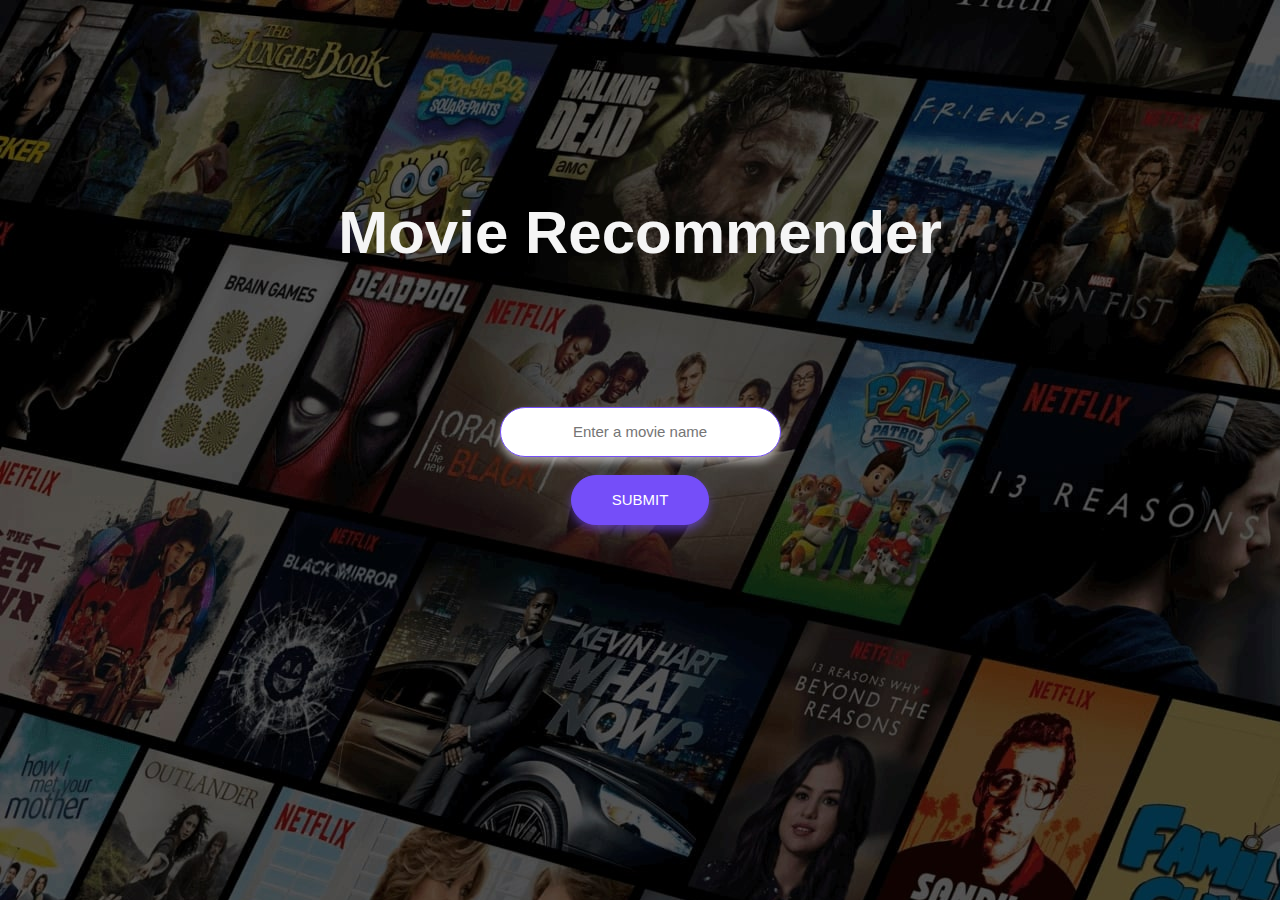
<file: templates/index.html>
<!DOCTYPE html>
<html lang="en">

<head>
    <meta charset="UTF-8">
    <meta http-equiv="X-UA-Compatible" content="IE=edge">
    <meta name="viewport" content="width=device-width, initial-scale=10.0">
    <link rel="stylesheet" type="text/css" href="/static/index_style.css" media="screen">
    <title>Movie Recommendation</title>
</head>

<body background="/static/image.jpg">
    <center>
        <h1>Movie Recommender</h1>
    </center>
    <center>
        <div class='container' id='container'>
            <form action="{{ url_for('index') }}" target="_blank" method="POST">
                <div class='form-group'>
                    <center><label for="name"></label>
                        <input type="text" id="name" name="name" placeholder="Enter a movie name">
                    </center><br>
                    <center><button class="main-btn" type="submit">Submit</button></center>
                </div>
            </form>
        </div>
    </center>
</body>

</html>
</file>
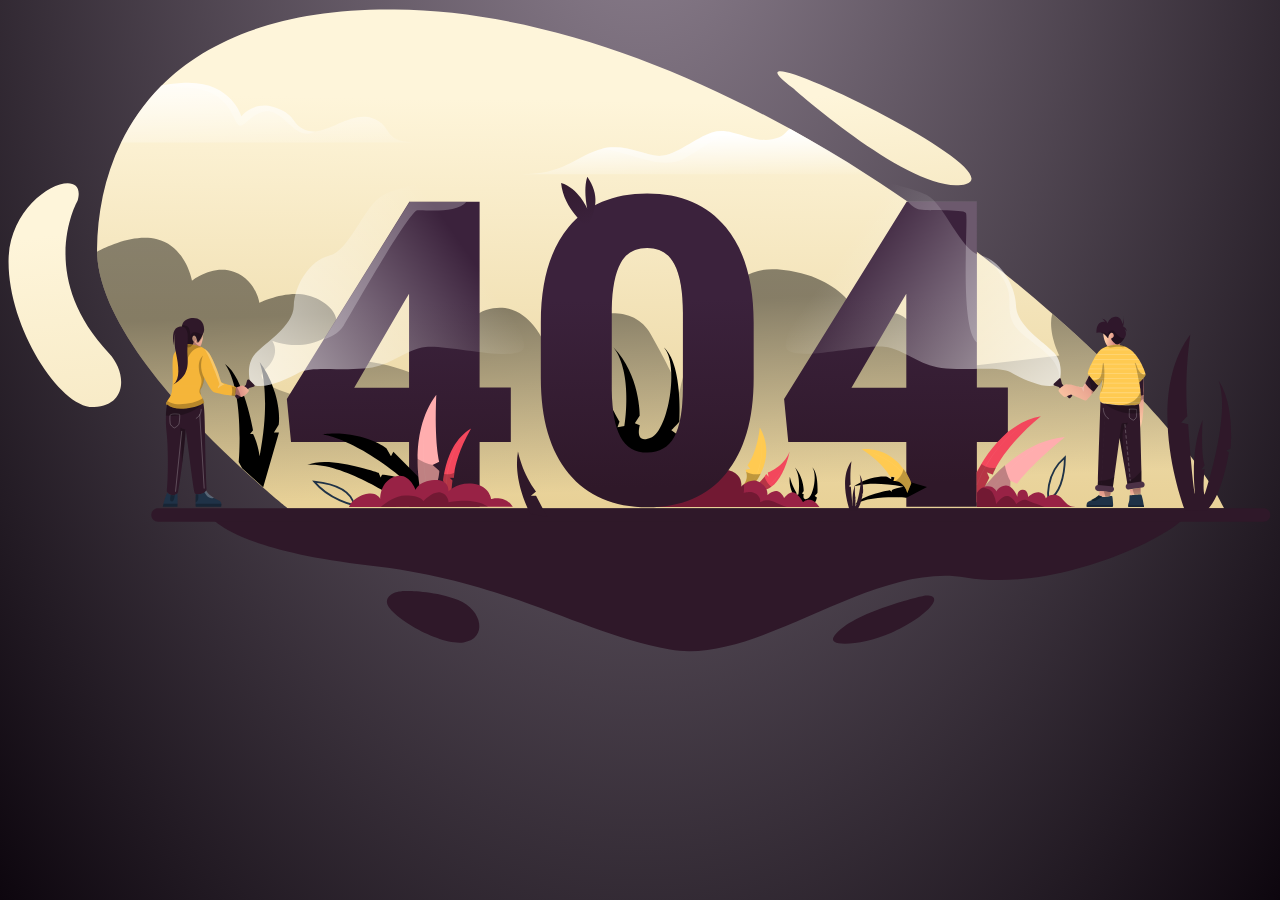
<file: templates/negative.html>
<!DOCTYPE html>
<html lang="en">

<head>
    <meta charset="UTF-8">
    <meta http-equiv="X-UA-Compatible" content="IE=edge">
    <meta name="viewport" content="width=device-width, initial-scale=1.0">
    <title>No Results Found</title>
</head>

<body>
    <link rel="stylesheet" href="/static/negative_style.css">
    <div class="container">
        <div class="row">
            <div class="col-sm-12 col-md-12 mt-5 mb-5">
                <svg width="100%" height="auto" viewBox="0 0 636 324" fill="none" xmlns="http://www.w3.org/2000/svg">
                    <g id="OBJECTS">
                        <g id="Group">
                            <path id="Vector"
                                d="M101.3 255.2C101.3 255.2 111.1 272.6 181.8 280.5C252.5 288.4 288.2 314.9 333.1 322.8C378 330.7 433.6 278.5 481.8 286.5C530 294.4 588.2 264.2 592.8 255.2H101.3Z"
                                fill="#2F1829" />
                            <path id="Vector_2"
                                d="M611.9 251.7H601.4L140.8 251.8C140.8 251.8 136.1 248.1 128.9 241.8C125.8 239.1 122.2 235.9 118.3 232.3C116.9 231 115.4 229.6 113.9 228.2C100.2 215.3 83.6 198.2 70.1 180.1C55.9 161 45.1 140.6 44.8 122.6C44.8 122.2 44.8 121.8 44.8 121.4C45 104 48.4 85.1 56.9 67.7C61.9 57.5 68.5 47.8 77.3 39C100.1 16.2 137.1 0.300011 194.5 0.800011C261.4 1.30001 330.8 26.3 393.5 60.8C406.6 68 419.4 75.7 431.9 83.6C441.1 89.5 450.1 95.5 458.8 101.6C483.1 118.6 505.6 136.4 525.5 153.8C570.6 193.1 602.3 230.4 611.9 251.7Z"
                                fill="url(#paint0_linear)" />
                            <path id="Vector_3" opacity="0.45"
                                d="M611.9 251.7H601.4L140.8 251.8C140.8 251.8 136.1 248.1 128.9 241.8C125.8 239.1 122.2 235.9 118.3 232.3C116.9 231 115.4 229.6 113.9 228.2C100.2 215.3 83.6 198.2 70.1 180.1C55.9 161 45.1 140.6 44.8 122.6C50.5 119.6 63.9 113.5 75 116.3C89.5 119.9 92.6 137.2 92.6 137.2C92.6 137.2 103 128.8 113.9 132.8C124.8 136.8 126.5 148.4 126.5 148.4C126.5 148.4 139.4 141.8 150.9 144.6C162.5 147.4 171.8 158.6 159.4 165.9C147.1 173.1 133.3 167.5 132.9 167.4C133.1 167.6 137.9 174.2 129.1 182.2C120.1 190.4 154.6 197.5 154.6 197.5C154.6 197.5 155.9 175.1 179 177.6C202.1 180.1 220.8 192.6 220.8 192.6C220.8 192.6 222 158.3 240.5 152C259 145.7 268.5 165.9 268.5 165.9C268.5 165.9 309.5 139.4 323.4 164.1C337.3 188.8 337.9 193.5 337.9 193.5C337.9 193.5 349.8 128.5 387 131.5C424.2 134.5 431.1 160.3 430.5 162.9C429.9 165.5 441.2 146.2 452.4 156.7C463.6 167.2 470.1 181.8 470.1 181.8L529 174.9C529 174.9 523 163.3 525.4 153.8C570.6 193.1 602.3 230.4 611.9 251.7Z"
                                fill="url(#paint1_linear)" />
                            <path id="Vector_4"
                                d="M431.9 83.6H257.8C279.6 83.6 283.9 75.7 296.8 71.4C297.4 71.2 298 71 298.6 70.9C310.7 67.8 320.6 74.7 328.3 74.4C336.4 74.1 345.3 65.5 354.6 62.5C357.7 61.5 361 61.8 364.3 62.6C370.8 64.1 377.6 67.4 384.5 66.1C390.5 65 391 62.5 393.4 60.8C406.6 68 419.5 75.6 431.9 83.6Z"
                                fill="url(#paint2_linear)" />
                            <path id="Vector_5"
                                d="M206.5 67.7H56.9C61.8 57.7 68.3 48.1 76.9 39.4C77 39.3 77.2 39.1 77.3 39C80.8 38.3 84.6 37.8 88.7 37.6C112.4 36.6 117.4 54.5 117.4 54.5C117.4 54.5 123.6 46.2 134.8 50.2C146 54.2 142.1 59.1 151 61.8C152.2 62.1 153.4 62.2 154.7 62.1C163.2 61.4 173.9 52.1 183.4 55.5C194.4 59.4 187.3 67.7 206.5 67.7Z"
                                fill="url(#paint3_linear)" />
                            <path id="Vector_6"
                                d="M631.8 258.5H75.5C73.6 258.5 72.1 257 72.1 255.1C72.1 253.2 73.6 251.7 75.5 251.7H631.8C633.7 251.7 635.2 253.2 635.2 255.1C635.2 257 633.7 258.5 631.8 258.5Z"
                                fill="#2F1829" />
                            <path id="Vector_7" opacity="0.25"
                                d="M364.4 62.5C354.5 65 343.3 75.8 336 77.4C326.9 79.4 316.3 74.8 306 72.2C302.9 71.4 300.5 71 298.6 70.8C310.7 67.7 320.6 74.6 328.3 74.3C336.4 74 345.3 65.4 354.6 62.4C357.8 61.4 361 61.7 364.4 62.5Z"
                                fill="white" />
                            <path id="Vector_8" opacity="0.25"
                                d="M154.7 62.1C145.8 66.8 141.6 56.2 133.9 52.7C125 48.7 118.7 61.2 116.1 59C113.5 56.9 112.3 47.6 102.2 42.8C96.5 40.1 85.4 39.5 77 39.5C77.1 39.4 77.3 39.2 77.4 39.1C80.9 38.4 84.7 37.9 88.8 37.7C112.5 36.7 117.5 54.6 117.5 54.6C117.5 54.6 123.7 46.3 134.9 50.3C146.1 54.3 142.2 59.2 151.1 61.9C152.2 62.1 153.5 62.2 154.7 62.1Z"
                                fill="white" />
                            <path id="Vector_9"
                                d="M394.9 40.3C394.9 40.3 457.4 96.1 482.1 88.5C507 80.9 351.2 7.20001 394.9 40.3Z"
                                fill="url(#paint4_linear)" />
                            <path id="Vector_10"
                                d="M35 97C35 97 13.7 134.4 50.9 173.8C59.5 182.9 60.5 199.9 43.3 200.8C26.1 201.7 -0.599994 159.8 0.300006 126.1C1.30001 92.4 40.8 77.1 35 97Z"
                                fill="url(#paint5_linear)" />
                            <path id="Vector_11"
                                d="M461 295.7C461 295.7 425 303.6 415.8 315.9C411.3 321.9 429.2 321 444.5 314.4C460.5 307.5 473.6 294.9 461 295.7Z"
                                fill="#2F1829" />
                            <path id="Vector_12"
                                d="M200.2 293.4C200.2 293.4 214.2 293.1 226.5 297.9C238.8 302.7 241.5 317.4 229.2 319.2C217 321 189.1 304.7 190.7 298.1C191.9 293.1 200.2 293.4 200.2 293.4Z"
                                fill="#2F1829" />
                        </g>
                        <path id="Vector_13"
                            d="M136.3 213.7L128.4 241.1C125.3 238.4 121.7 235.2 117.8 231.6L116.1 228.4C116.1 228.4 119.1 193.2 109.2 179.1C118.7 185.7 123.3 212.4 123.3 212.4L121.8 214.4H123.3C123.3 214.4 125.7 218.9 126.6 225.5C132.7 193.9 126.8 178.6 126.6 178.1C126.8 178.4 131.6 184.2 134.4 193.8C137.3 203.6 136.2 209.7 136.2 209.7L133.8 213.6H136.3V213.7Z"
                            fill="black" />
                        <g id="Group_2">
                            <g id="Group_3">
                                <path id="Vector_14"
                                    d="M376.1 240.6C376.1 240.6 378.7 238.3 380.6 235.8C380.9 235.4 381.3 234.9 381.5 234.5L382.7 235.9L382.3 233.7C382.3 233.7 390.4 230.9 393.3 223.1C391.5 231.6 388.1 238 384.1 240.9C382.3 242.2 380.5 242.8 378.6 242.7C372.3 242.5 376.1 240.6 376.1 240.6Z"
                                    fill="#F3475C" />
                                <g id="Group_4" opacity="0.25">
                                    <path id="Vector_15" opacity="0.25"
                                        d="M393.3 223.1C392.6 225.3 391.8 227.5 390.8 229.6C389.8 231.7 388.7 233.7 387.4 235.6C386.1 237.5 384.5 239.3 382.6 240.6C380.7 242 378.3 242.7 376 242.6C375.9 242.6 375.8 242.5 375.8 242.4C375.8 242.3 375.9 242.2 376 242.2C378.3 242.4 380.5 241.7 382.4 240.4C384.3 239.1 385.9 237.4 387.2 235.5C388.6 233.6 389.7 231.6 390.7 229.5C391.7 227.5 392.5 225.3 393.3 223.1Z"
                                        fill="white" />
                                </g>
                                <path id="Vector_16" opacity="0.25"
                                    d="M376.1 240.6C376.1 240.6 378.7 238.3 380.6 235.8C381.4 238.2 383.1 240 384.1 240.9C382.3 242.2 380.5 242.8 378.6 242.7C372.3 242.5 376.1 240.6 376.1 240.6Z"
                                    fill="black" />
                            </g>
                            <path id="Vector_17"
                                d="M313.5 225.2C313.5 225.2 294.9 207.7 297.9 184.4C299.8 195.2 307.7 208.1 307.7 208.1L306.7 211L310.2 210.3C310.2 210.3 314.6 183.7 304.7 170.8C318.1 184.6 317.9 205.1 317.9 205.1L315.4 208.9L317.9 210C317.9 210 315 220 323.7 216.1C332.4 212.3 337.9 179.2 330 170.8C339.4 178.9 337.9 206.8 337.9 207.7C337.9 208.6 333.8 212.4 333.8 212.4L336.9 214.7C336.9 214.7 335 233.6 313.5 225.2Z"
                                fill="black" />
                            <path id="Vector_18"
                                d="M398.8 250C398.8 250 392.3 243.9 393.4 235.8C394.1 239.6 396.8 244 396.8 244L396.5 245L397.7 244.8C397.7 244.8 399.2 235.5 395.8 231.1C400.4 235.9 400.4 243 400.4 243L399.5 244.3L400.4 244.7C400.4 244.7 399.4 248.2 402.4 246.8C405.4 245.5 407.3 234 404.6 231.1C407.9 233.9 407.3 243.6 407.3 243.9C407.3 244.2 405.9 245.5 405.9 245.5L407 246.3C406.9 246.4 406.3 253 398.8 250Z"
                                fill="black" />
                            <g id="Group_5">
                                <path id="Vector_19"
                                    d="M374 241.1L368.7 241.5C372.5 238.1 371.9 234.8 371.4 233.3C371.2 232.8 371 232.4 371 232.4L373.5 232L372.1 230.1C372.1 230.1 376.6 224.9 378.3 211.1C383.6 220.4 381.5 228.8 378.7 234.3C376.6 238.6 374 241.1 374 241.1Z"
                                    fill="#FFCA51" />
                                <g id="Group_6" opacity="0.25">
                                    <path id="Vector_20" opacity="0.25"
                                        d="M378.3 211.1C378.9 213.7 379.2 216.3 379.3 218.9C379.4 221.5 379.4 224.2 379 226.8C378.6 229.4 378 232 377 234.4C376 236.8 374.5 239.1 372.7 241.1C372.6 241.2 372.5 241.2 372.4 241.1C372.3 241 372.3 240.9 372.4 240.8C374.2 238.9 375.6 236.7 376.7 234.3C377.7 231.9 378.4 229.3 378.8 226.8C379.2 224.2 379.3 221.6 379.2 219C379.1 216.3 378.9 213.7 378.3 211.1Z"
                                        fill="white" />
                                </g>
                                <path id="Vector_21" opacity="0.25"
                                    d="M374 241.1L368.7 241.5C372.5 238.1 371.9 234.8 371.4 233.3C374.2 235 377 234.8 378.7 234.3C376.6 238.6 374 241.1 374 241.1Z"
                                    fill="black" />
                            </g>
                            <path id="Vector_22"
                                d="M408.3 251.1H323L336.7 240C336.7 240 354.9 230.6 362.5 232.6C370.1 234.5 368.9 240.9 368.9 240.9C368.9 240.9 369.4 240.4 370.1 239.8C371.8 238.5 375 236.7 378.2 238.6C382.8 241.4 382.1 245 382.1 245.2C382.2 245.1 385 242.4 387.3 243.2C389.6 244.1 390.5 246.6 390.5 246.6C390.5 246.6 393.5 242.5 396 244C398.5 245.5 400 248.6 400 248.6C400 248.6 404 244.6 408.3 251.1Z"
                                fill="#982245" />
                            <path id="Vector_23" opacity="0.25"
                                d="M391.9 251.1H323.1L336.8 240C336.8 240 355 230.6 362.6 232.6C370.2 234.5 369 240.9 369 240.9C369 240.9 369.5 240.4 370.2 239.8C370.4 241.2 370.4 242.6 370.2 244C370.2 244 374.1 242.5 376.6 244.6C379.1 246.7 378.4 248.6 378.4 248.6C378.4 248.6 381.8 246.6 385.7 248.6C386.8 249.3 389.3 250.2 391.9 251.1Z"
                                fill="black" />
                        </g>
                        <g id="Group_7">
                            <path id="Vector_24"
                                d="M237.3 191.1V97.5H201.8V97.8L159 166.6L140.3 196.7L142.4 218.4H201.8V251H237.3V218.4H253V191H237.3V191.1ZM201.8 191.1H174.2L199.6 147.4L201.8 143.8V191.1Z"
                                fill="url(#paint6_linear)" />

                            <path id="Vector_26"
                                d="M487.5 191.1V97.5H452V97.8L390.5 196.7L392.6 218.4H452V251H487.5V218.4H503.1V191H487.5V191.1ZM452 191.1H424.4L449.8 147.4L452 143.8V191.1V191.1Z"
                                fill="url(#paint8_linear)" />
                            <path id="Vector_27" opacity="0.25"
                                d="M230.7 97.5C225.9 103.6 209.6 101.4 206 101.8C201.8 102.2 172.9 153.1 169 159.6C166.4 163.8 161.9 165.8 159.1 166.7L201.9 97.9V97.6H230.7V97.5Z"
                                fill="white" />
                            <path id="Vector_28" opacity="0.25"
                                d="M487.5 97.5V168.3C478.4 160.7 483.4 104.9 482 103.1C480.5 101.1 461.5 102.4 458 101.3C455.7 100.6 453.8 98.6 452.8 97.4H487.5V97.5Z"
                                fill="white" />
                            <path id="Vector_29" opacity="0.25"
                                d="M329.1 232.4C300.5 233.7 303.8 192.4 303.8 192.4C304 202.9 305.4 210.6 308.1 215.6C311 220.9 315.6 223.6 321.8 223.6C327.8 223.6 332.3 221 335.2 215.8C338.1 210.6 339.6 202.5 339.6 191.5V153.5C339.6 142.5 338.2 134.2 335.3 128.8C332.4 123.3 327.8 120.6 321.6 120.6C321.6 120.6 339.3 118.4 346.6 144.7C353.8 171 357.8 231.1 329.1 232.4Z"
                                fill="black" />

                        </g>
                        <g id="zero">
                            <path id="Vector_25"
                                d="M361.2 110.3C351.9 99 338.7 93.3 321.6 93.3C304.6 93.3 291.4 98.9 282.1 110.2C272.8 121.5 268.1 137.4 268.1 158.2V186.3C268.1 206.9 272.8 222.9 282.1 234.2C291.5 245.5 304.7 251.2 321.8 251.2C338.7 251.2 351.9 245.6 361.2 234.3C370.5 223 375.2 207.1 375.2 186.3V158.3C375.2 137.6 370.5 121.6 361.2 110.3ZM303.8 151.3C304 141 305.5 133.4 308.3 128.3C311.1 123.2 315.5 120.7 321.6 120.7C327.9 120.7 332.4 123.4 335.3 128.9C338.2 134.4 339.6 142.6 339.6 153.6V191.6C339.5 202.6 338.1 210.7 335.2 215.9C332.3 221.1 327.8 223.7 321.8 223.7C315.5 223.7 311 221 308.1 215.7C305.4 210.7 303.9 202.9 303.8 192.5C303.8 191.9 303.8 191.2 303.8 190.6V151.3V151.3Z"
                                fill="url(#paint7_linear)" />
                            <path id="Vector_30"
                                d="M291.5 110.1C291.5 110.1 279.6 101.5 278.3 88.1C286.9 90.5 291.5 101 291.5 101C291.5 101 289.3 91.4 291.5 84.9C297.8 94.1 296.1 101.6 291.5 110.1Z"
                                fill="url(#paint9_linear)" />
                        </g>
                        <g id="Group_8">
                            <g id="Group_9">
                                <path id="Vector_31"
                                    d="M569.9 241.4V244.7C569.3 244.6 567.9 244.7 566.7 244.9C565.9 245 565.2 245 564.8 245.1L564.5 242.3L565.8 242.1L569.9 241.4Z"
                                    fill="url(#paint10_linear)" />
                                <g id="handboy">
                                    <path id="Vector_32"
                                        d="M529.1 188C529.1 188 529.2 188.3 528.8 188.7C528.5 189 528 189.3 527.1 189.7C521.7 191.8 510.6 186.7 504.5 183.3C498.5 179.9 481.3 182.7 469.7 181.1C458.1 179.5 453.2 173.3 442.8 170.7C432.4 168.1 393.6 179.3 391.4 170.6C389.2 161.9 432.8 77.2 436.6 83.1C440.3 89 453.2 89.4 462.3 94.1C471.4 98.8 479.1 122.1 489.2 124.4C490.6 124.7 491.9 125.2 493.2 125.9C501.2 130.2 507 140.9 507.2 149.7C507.4 159.9 521.4 168.1 526.5 173.6C531.5 179.2 529.1 188 529.1 188Z"
                                        fill="url(#paint11_linear)" />
                                    <path id="Vector_33" opacity="0.25"
                                        d="M529.1 188C529.1 188 529.2 188.3 528.8 188.7C530.6 177.5 520.3 172.2 510.8 164.4C501.1 156.3 505.2 150.2 503.2 141.9C502 137 497 130.5 493.2 126C501.2 130.3 507 141 507.2 149.8C507.4 160 521.4 168.2 526.5 173.7C531.5 179.2 529.1 188 529.1 188Z"
                                        fill="white" />
                                    <path id="Vector_34"
                                        d="M528.9 186.5L526.3 188.9C525.9 189.2 526.1 189.8 526.5 190L528.7 190.7L533.7 196.2C533.9 196.4 534.3 196.5 534.5 196.2L535.3 195.4C535.5 195.2 535.6 194.8 535.3 194.6L530.3 189.1L529.8 186.9C529.8 186.3 529.2 186.1 528.9 186.5Z"
                                        fill="#2F1829" />
                                    <path id="Vector_35"
                                        d="M548.7 190C548 190.9 547.2 192 546.3 193.1C546 193.5 545.6 193.9 545.3 194.3C543.9 196 542.7 197.4 542.3 197.5C541.3 197.7 535.7 194.5 534.9 194.5C534.1 194.5 532.2 195.9 531.7 195.7C531.2 195.6 528.5 193.1 528.6 192.4C528.7 191.8 531.1 189.6 532.3 189.3C532.6 189.2 533.4 189.3 534.3 189.5H534.4C536.7 190 540.1 191.1 540.6 190.8C540.9 190.7 541.4 189.8 542 188.7C542.2 188.3 542.4 187.9 542.6 187.5C542.9 187 543.1 186.5 543.4 186C543.6 185.5 543.8 185.1 544 184.8C544.5 185.6 545.3 186.6 546.2 187.5C547.2 188.8 548.2 189.8 548.7 190Z"
                                        fill="url(#paint12_linear)" />
                                </g>
                                <path id="Vector_36"
                                    d="M571.4 196.6C571.4 198.4 571.4 200.2 571.3 201.6C570.9 207.3 570.4 211.9 568.5 212C566.6 212.1 566.2 196.7 566.3 195.8C566.3 195.6 566.3 195.2 566.4 194.7C566.5 193 566.5 190 566.5 188.7C566.5 188.4 566.5 188.2 566.5 188.1L566.9 187.9L571.1 185.2C571.1 185.2 571.3 188.8 571.5 193C571.5 193.6 571.5 194.1 571.5 194.7C571.4 195.3 571.4 195.9 571.4 196.6Z"
                                    fill="url(#paint13_linear)" />
                                <path id="Vector_37" opacity="0.25"
                                    d="M571.4 196.6C570.4 197.4 568.8 198.5 567.2 198.6C564.6 198.7 568.4 193.2 569.3 193.1C569.6 193.1 570.4 193 571.3 193C571.3 193.6 571.3 194.1 571.3 194.7C571.4 195.3 571.4 195.9 571.4 196.6Z"
                                    fill="black" />
                                <path id="Vector_38"
                                    d="M571.4 194.7C570.3 195.1 568.9 195.3 567 194.9C566.7 194.8 566.5 194.8 566.3 194.6C564.7 193.7 565.3 191 566.4 188.6C566.5 188.3 566.7 188 566.8 187.8L571 185.1C571 185.1 571.3 189.8 571.4 194.7Z"
                                    fill="#2F1829" />
                                <path id="Vector_39"
                                    d="M562.5 164.2C562.4 164.8 562.2 165.5 561.7 166.2C561.2 167.1 560.4 168 559.7 168.6C559.1 169 558.6 169.3 558.2 169.3C556.9 169.1 555.2 166.9 555.1 166.5C555.1 166.1 556.5 165.9 556.4 164.7C556.2 163.5 555.4 163.3 554.9 163.5C554.3 163.7 553.6 165 553.6 166.2C553.2 166.1 552.5 164.7 551.1 163.8C550.7 163.6 550.3 163.4 549.8 163.3C549.2 163.2 548.5 163.2 547.7 163.5C547.3 159.1 550 157.2 552 158C552 158 551.3 156.5 550.2 156.2C552.7 156.6 553.3 158.7 553.3 158.7C553.3 158.7 554 155.8 557.1 155.4C560.2 155 560.8 159.1 560.8 159.1C560.8 159.1 561.5 157.1 561.2 155.9C561.8 157.5 561.1 160.2 561.1 160.2C561.1 160.2 562.6 160.6 563 162.6C561.7 161.6 561.7 161.7 561.7 161.7C561.7 161.7 562.6 162.3 562.5 164.2Z"
                                    fill="#2F172B" />
                                <path id="Vector_40"
                                    d="M559.7 168.5C559.5 169.2 559.2 169.8 559.1 170.1C558.8 170.7 555.6 173.4 553.3 170.3C551.4 167.7 551.1 164.7 551.1 163.8C552.5 164.6 553.2 166.1 553.6 166.2C553.6 165 554.3 163.8 554.9 163.5C555.5 163.3 556.2 163.5 556.4 164.7C556.6 165.9 555.1 166.1 555.1 166.5C555.1 166.9 556.8 169.1 558.2 169.3C558.6 169.2 559.1 169 559.7 168.5Z"
                                    fill="url(#paint14_linear)" />
                                <path id="Vector_41"
                                    d="M561.3 155.6C561.2 155.4 561.2 155.3 561.1 155.2C561.2 155.3 561.2 155.5 561.3 155.6Z"
                                    fill="#2F172B" />
                                <path id="Vector_42"
                                    d="M572.4 184.6C572.1 185.2 571.7 185.7 571.4 186.2C571.3 186.3 571.2 186.5 571.1 186.6C570.1 187.8 569.2 188.5 569.2 188.5C569.2 188.5 569.2 188.5 569.2 188.6C569.2 188.7 569.2 188.8 569.3 189C569.4 189.4 569.5 190.1 569.6 191C569.6 191.1 569.6 191.3 569.7 191.4C569.8 191.8 569.8 192.2 569.8 192.6C569.8 192.8 569.9 193.1 569.9 193.3C569.9 193.4 569.9 193.6 569.9 193.7C570 194.4 570 195 570 195.7C570 195.8 570 196 570 196.1C570 196.9 569.9 197.6 569.8 198.1C569.8 198.3 569.7 198.4 569.7 198.5C569.6 198.7 569.6 198.8 569.5 198.9C569.4 199 569.2 199.1 569 199.2C567.5 199.9 563.7 199.9 559.8 199.7C556.5 199.5 553.2 199.2 551.5 198.9C551 198.8 550.6 198.7 550.3 198.5C550.1 198.4 549.9 198.2 549.8 198.1C549.7 198 549.6 197.9 549.6 197.8C549.3 197.3 549.2 196.8 549.2 196.1C549.2 196 549.2 195.8 549.2 195.7C549.3 195.1 549.4 194.5 549.5 193.8V193.7C549.5 193.6 549.6 193.4 549.6 193.3C549.8 192.6 550 192 550.1 191.3C550.1 191.2 550.1 191.1 550.2 191V190.9C550.4 190.1 550.5 189.4 550.5 188.9C550.5 188.7 550.5 188.6 550.6 188.5C550.7 187.2 550.6 186.8 550.6 186.8C550.6 186.8 550.3 187.6 549.8 188.5C549.7 188.6 549.6 188.8 549.6 188.9C549.3 189.4 548.9 189.9 548.7 189.9C548.7 189.9 548.6 189.9 548.5 189.9C548.2 189.8 547.8 189.4 547.3 188.9C547.2 188.8 547 188.6 546.9 188.5C546.6 188.2 546.3 187.9 546 187.5C545.7 187.2 545.4 186.8 545.1 186.5C545 186.4 544.9 186.2 544.8 186.1C544.4 185.6 544.1 185.2 543.8 184.8C543.6 184.5 543.5 184.3 543.4 184.1C543.3 184 543.3 183.9 543.3 183.8V183.7C543.4 183.4 543.6 182.6 543.9 181.7C544 181.6 544 181.4 544.1 181.3C544.3 180.7 544.6 180 545 179.3C545.1 179.2 545.1 179 545.2 178.9C545.5 178.3 545.9 177.6 546.2 176.9C546.3 176.8 546.4 176.6 546.4 176.5C546.8 175.8 547.2 175.1 547.6 174.5C547.7 174.4 547.8 174.2 547.9 174.1C548.5 173.3 549 172.6 549.6 172.1C549.8 171.9 549.9 171.8 550.1 171.7C550.2 171.6 550.3 171.6 550.4 171.5C551.2 171 552 170.6 552.8 170.3C555.5 169.3 557.8 169.4 557.8 169.4C559.1 169.4 560.4 169.7 561.7 170.2C562.6 170.6 563.5 171.1 564.4 171.7C564.6 171.8 564.8 172 565 172.1C565.7 172.7 566.4 173.3 567 174.1C567.1 174.2 567.2 174.4 567.4 174.5C567.9 175.1 568.4 175.8 568.8 176.5C568.9 176.6 569 176.8 569.1 176.9C569.5 177.5 569.8 178.2 570.2 178.9C570.3 179 570.3 179.2 570.4 179.3C570.7 179.9 571 180.6 571.3 181.3C571.4 181.4 571.4 181.6 571.5 181.7C571.7 182.3 572 183 572.2 183.7C572.2 183.8 572.3 184 572.3 184.1C572.4 184.3 572.4 184.5 572.4 184.6Z"
                                    fill="#FFCA51" />
                                <g id="Group_10">
                                    <path id="Vector_43" opacity="0.25"
                                        d="M565.2 172.2H549.9C550.1 172 550.2 171.9 550.4 171.8H564.6C564.8 171.9 565 172 565.2 172.2Z"
                                        fill="white" />
                                    <path id="Vector_44" opacity="0.25"
                                        d="M567.6 174.6H548C548.1 174.5 548.2 174.3 548.3 174.2H567.3C567.3 174.3 567.4 174.4 567.6 174.6Z"
                                        fill="white" />
                                    <path id="Vector_45" opacity="0.25"
                                        d="M569.2 177H546.4C546.5 176.9 546.6 176.7 546.6 176.6H569C569.1 176.7 569.1 176.8 569.2 177Z"
                                        fill="white" />
                                    <path id="Vector_46" opacity="0.25"
                                        d="M570.5 179.4H545.2C545.3 179.3 545.3 179.1 545.4 179H570.3C570.4 179.1 570.4 179.2 570.5 179.4Z"
                                        fill="white" />
                                    <path id="Vector_47" opacity="0.25"
                                        d="M571.5 181.8H544.2C544.3 181.7 544.3 181.5 544.4 181.4H571.4C571.4 181.5 571.5 181.7 571.5 181.8Z"
                                        fill="white" />
                                    <path id="Vector_48" opacity="0.25"
                                        d="M572.3 184.2H543.6C543.5 184.1 543.5 184 543.5 183.9V183.8H572.2C572.2 183.9 572.3 184 572.3 184.2Z"
                                        fill="white" />
                                    <path id="Vector_49" opacity="0.25"
                                        d="M571.4 186.2C571.3 186.3 571.2 186.5 571.1 186.6H545.4C545.3 186.5 545.2 186.3 545.1 186.2H571.4Z"
                                        fill="white" />
                                    <path id="Vector_50" opacity="0.25"
                                        d="M547.1 188.6H550C549.9 188.7 549.8 188.9 549.8 189H547.5C547.4 188.9 547.3 188.7 547.1 188.6Z"
                                        fill="white" />
                                    <path id="Vector_51" opacity="0.25"
                                        d="M569.3 189H550.7C550.7 188.8 550.7 188.7 550.8 188.6H569.3C569.3 188.7 569.3 188.8 569.3 189Z"
                                        fill="white" />
                                    <path id="Vector_52" opacity="0.25"
                                        d="M569.7 191.4H550.3C550.3 191.3 550.3 191.2 550.4 191.1V191H569.7C569.7 191.1 569.7 191.3 569.7 191.4Z"
                                        fill="white" />
                                    <path id="Vector_53" opacity="0.25"
                                        d="M570 193.8H549.7C549.7 193.7 549.8 193.5 549.8 193.4H570C569.9 193.6 570 193.7 570 193.8Z"
                                        fill="white" />
                                    <path id="Vector_54" opacity="0.25"
                                        d="M570.1 195.8C570.1 195.9 570.1 196.1 570.1 196.2H549.3C549.3 196.1 549.3 195.9 549.3 195.8H570.1Z"
                                        fill="white" />
                                    <path id="Vector_55" opacity="0.25"
                                        d="M569.9 198.2C569.9 198.4 569.8 198.5 569.8 198.6H550.5C550.3 198.5 550.1 198.3 550 198.2H569.9Z"
                                        fill="white" />
                                </g>
                                <path id="Vector_56"
                                    d="M570.3 238.7C569.4 239.3 563.3 239.9 563.3 239.9L563.1 238.8L562 232.1L559.3 216.4L556.6 236.1L555.8 241.9C555.8 241.9 548.3 242.3 548.3 240.5C548.3 240.3 548.3 239.5 548.4 238.2C548.6 230.2 549.5 203.9 549.7 198C550 198.6 550.7 199 551.7 199.1C551.8 199.1 551.9 199.1 552 199.1C555.8 199.7 566.5 200.6 569.1 199.4C569.2 200.4 569.3 201.9 569.4 203.8C569.8 211.4 570.1 225.2 570.3 232.9C570.3 236.4 570.3 238.7 570.3 238.7Z"
                                    fill="#2F1829" />
                                <path id="Vector_57" opacity="0.25"
                                    d="M562 232.1L559.3 216.4C559.3 216.4 560 210.1 560.3 209.3C560.6 208.6 562.5 209.1 563.3 208.6C563.7 209.6 561 211 560.8 214.3C560.7 216.6 561.5 226.7 562 232.1Z"
                                    fill="black" />
                                <path id="Vector_58" opacity="0.25" d="M551.1 201.4C551.1 201.4 550.9 205 553.8 206.7"
                                    stroke="white" stroke-width="0.4635" stroke-miterlimit="10" stroke-linecap="round"
                                    stroke-linejoin="round" />
                                <g id="Group_11" opacity="0.25">
                                    <g id="Group_12" opacity="0.25">
                                        <path id="Vector_59" opacity="0.25" d="M551.8 206.2L551.7 206.9" stroke="white"
                                            stroke-width="0.4635" stroke-linecap="round" stroke-linejoin="round" />
                                        <path id="Vector_60" opacity="0.25" d="M551.7 208.2L550.3 238" stroke="white"
                                            stroke-width="0.4635" stroke-linecap="round" stroke-linejoin="round"
                                            stroke-dasharray="1.39 1.39" />
                                        <path id="Vector_61" opacity="0.25" d="M550.2 238.7V239.4" stroke="white"
                                            stroke-width="0.4635" stroke-linecap="round" stroke-linejoin="round" />
                                    </g>
                                </g>
                                <path id="Vector_62" opacity="0.25" d="M562 209.6L564.7 237.9" stroke="white"
                                    stroke-width="0.4635" stroke-miterlimit="10" stroke-linecap="round"
                                    stroke-linejoin="round" stroke-dasharray="1.39 1.39" />
                                <path id="Vector_63" opacity="0.25"
                                    d="M564.3 201.9C564.3 201.9 564 205.4 564.3 206C564.6 206.7 565.9 207.2 566.2 207.4C566.5 207.5 567.7 206.4 567.8 205.7C567.9 205 567.9 202 567.9 202C567.9 202 565.7 201.6 564.3 201.9Z"
                                    stroke="white" stroke-width="0.4635" stroke-miterlimit="10" stroke-linecap="round"
                                    stroke-linejoin="round" />
                                <path id="Vector_64" opacity="0.25"
                                    d="M570.3 238.7C569.4 239.3 563.3 239.9 563.3 239.9L563.1 238.8C564.9 237.8 568.4 235.6 570.2 232.9C570.3 236.4 570.3 238.7 570.3 238.7Z"
                                    fill="black" />
                                <path id="Vector_65"
                                    d="M570.7 241.3L569.9 241.4L564.5 242.2L564.1 242.3C563.3 242.4 562.6 241.9 562.4 241.1V241C562.3 240.2 562.8 239.5 563.6 239.3L570.2 238.3C571 238.2 571.7 238.7 571.9 239.5V239.6C572 240.4 571.5 241.2 570.7 241.3Z"
                                    fill="#4C3146" />
                                <path id="Vector_66" opacity="0.25"
                                    d="M556.7 236L555.9 241.8C555.9 241.8 548.4 242.2 548.4 240.4C548.4 240.2 548.4 239.4 548.5 238.1C550.2 238 554.3 237.5 556.7 236Z"
                                    fill="black" />
                                <path id="Vector_67"
                                    d="M556.5 242.2V242.3C556.4 243.1 555.7 243.7 554.9 243.6L549.2 243.1L548.3 243C547.5 242.9 546.9 242.2 547 241.4V241.3C547.1 240.5 547.8 239.9 548.6 240L555.2 240.6C556 240.7 556.6 241.4 556.5 242.2Z"
                                    fill="#4C3146" />
                                <path id="Vector_68" opacity="0.25"
                                    d="M569.4 203.8C560.2 205 554 200.8 551.9 199.1C555.7 199.7 566.4 200.6 569 199.4C569.2 200.4 569.3 201.9 569.4 203.8Z"
                                    fill="black" />
                                <path id="Vector_69" opacity="0.25"
                                    d="M550.4 191.1C551.1 187.8 550.8 186.9 550.8 186.9C550.8 186.9 549.6 189.9 548.9 190C548.6 190 547.4 188.9 546.2 187.6C547.2 187.3 548.7 186.8 549.5 185.9C550.7 184.5 550.6 178.5 551.1 178.5C551.6 178.5 552.7 189.6 549.6 193.9C549.9 193 550.2 192 550.4 191.1Z"
                                    fill="black" />
                                <path id="Vector_70" opacity="0.25"
                                    d="M572.4 184.6C571 187.2 569.2 188.5 569.2 188.5C569.2 188.5 567.6 179.9 567.1 179.1C566.7 178.4 567.3 177.8 568.2 180.7C568.9 183 570.7 184.7 572.3 184.3C572.4 184.3 572.4 184.4 572.4 184.6Z"
                                    fill="black" />
                                <path id="Vector_71" opacity="0.25"
                                    d="M569.5 199.1C569.4 199.2 569.2 199.3 569 199.4C567.5 200.1 563.7 200.1 559.8 199.9C562.4 199.6 568.7 198.2 569.8 192.7C570.1 195.2 570.3 198.2 569.5 199.1Z"
                                    fill="black" />
                                <path id="Vector_72" opacity="0.25"
                                    d="M562 170.2C561.7 170.6 561.1 170.8 560.1 170.6C558.2 170.2 555.7 171 554.5 170.8C553.8 170.7 553.4 170.5 553.1 170.3C555.8 169.3 558.1 169.4 558.1 169.4C559.4 169.4 560.7 169.7 562 170.2Z"
                                    fill="black" />
                                <path id="Vector_73"
                                    d="M548.7 190C548 190.9 547.2 192 546.3 193.1C544.4 192 542.9 190 542 188.8C542.8 187.4 543.6 185.7 544 184.9C544.5 185.7 545.3 186.7 546.2 187.6C547.2 188.8 548.2 189.8 548.7 190Z"
                                    fill="#2F1829" />
                                <path id="Vector_74" opacity="0.25"
                                    d="M548.7 190C548 190.9 547.2 192 546.3 193.1C546 193.5 545.6 193.9 545.3 194.3C545.4 190.8 544.2 187.7 543.5 186.1C543.7 185.6 543.9 185.2 544.1 184.9C544.6 185.7 545.4 186.7 546.3 187.6C547.2 188.8 548.2 189.8 548.7 190Z"
                                    fill="black" />
                                <path id="Vector_75" opacity="0.25"
                                    d="M542.7 187.6C542.7 188.6 541.7 190.1 541.5 190.5C541.2 191 541.4 193.3 541.1 193C540.8 192.7 540.7 191.6 540.3 191.2C539.9 190.9 535.3 189.7 534.5 189.5C536.8 190 540.2 191.1 540.7 190.8C541 190.7 541.5 189.8 542.1 188.7C542.3 188.5 542.5 188.1 542.7 187.6Z"
                                    fill="white" />
                                <path id="Vector_76" opacity="0.25"
                                    d="M561.7 166.2C561.2 167.1 560.4 168 559.7 168.6C559.1 169 558.6 169.3 558.2 169.3C556.9 169.1 555.2 166.9 555.1 166.5C555.1 166.1 556.5 165.9 556.4 164.7C556.2 163.5 555.4 163.3 554.9 163.5C554.3 163.7 553.6 165 553.6 166.2C553.2 166.1 552.5 164.7 551.1 163.8C550.7 163.6 550.3 163.4 549.8 163.3C550.5 163.2 551.4 163.2 551.9 163.4C553.1 163.9 553.2 164.4 553.2 164.4C553.2 164.4 553.4 162.6 555.4 162.2C557.1 161.9 558.4 166.5 561.7 166.2Z"
                                    fill="black" />
                                <path id="Vector_77"
                                    d="M555.9 251.1H542.8C542.8 251.1 542.7 250.7 542.7 250.2C542.7 249.5 542.9 248.6 544 248.2C544.4 248 544.8 247.9 545.2 247.7C546.8 246.9 548.6 245.9 548.9 245.3C548.9 245.3 549 245.3 549.2 245.4C549.5 245.5 550.1 245.8 550.8 246C551.1 246.1 551.4 246.1 551.7 246.1C552.4 246.1 553.9 245.7 554.8 245.6C555.2 245.5 555.5 245.5 555.6 245.7C555.8 246 556 248.7 556.1 250.2C555.8 250.7 555.9 251.1 555.9 251.1Z"
                                    fill="#1F3247" />
                                <path id="Vector_78"
                                    d="M554.9 243.6C554.8 244.2 554.7 244.9 554.5 245.5C553.8 245.6 552.9 245.8 552.2 245.9C551.9 245.9 551.7 246 551.5 246C550.7 246 549.6 245.5 549.1 245.3C549.1 244.6 549.2 243.7 549.2 243L551.5 243.2L554.9 243.6Z"
                                    fill="url(#paint15_linear)" />
                                <path id="Vector_79"
                                    d="M571.6 251.1H563.7C563.7 251.1 563.6 250.7 563.6 250.2C563.6 249.8 563.7 249.4 563.9 248.9C564.5 247.6 564.2 245.6 564.4 245.2C564.4 245.2 564.5 245.2 564.8 245.2C565.9 245.1 569 244.8 569.9 244.8C570 244.8 570 244.8 570.1 244.8C570.6 245 571.2 248.4 571.5 250.2C571.6 250.6 571.6 250.9 571.6 251.1Z"
                                    fill="#1F3247" />
                                <path id="Vector_80" opacity="0.25"
                                    d="M555.8 250.1C555.8 250.7 555.9 251 555.9 251H542.8C542.8 251 542.7 250.6 542.7 250.1H555.8Z"
                                    fill="black" />
                                <path id="Vector_81" opacity="0.25"
                                    d="M571.6 251.1H563.7C563.7 251.1 563.6 250.7 563.6 250.2H571.5C571.6 250.6 571.6 250.9 571.6 251.1Z"
                                    fill="black" />
                                <path id="Vector_82"
                                    d="M550.6 245.9C549.4 246.7 547.1 248.1 546.3 248.1C545.7 248.1 545.3 247.8 545 247.6C546.6 246.8 548.4 245.8 548.7 245.2C548.7 245.2 548.8 245.2 549 245.3C549.4 245.5 550 245.7 550.6 245.9Z"
                                    fill="#122230" />
                                <path id="Vector_83" opacity="0.25"
                                    d="M554.9 243.6C554.8 244.2 554.7 244.9 554.5 245.5C553.8 245.6 552.9 245.8 552.2 245.9L551.4 243.2L554.9 243.6Z"
                                    fill="black" />
                                <path id="Vector_84" opacity="0.25"
                                    d="M569.9 241.4V244.7C569.3 244.6 567.9 244.7 566.7 244.9L565.8 242.1L569.9 241.4Z"
                                    fill="black" />
                            </g>
                        </g>
                        <g id="Group_13">
                            <g id="Group_14">
                                <path id="Vector_85"
                                    d="M98.3 163.3C98.3 163.3 98.2 164.3 98.1 165.5C97.9 167.1 97.5 169.2 96.8 170.2C96.8 170.2 96.8 170.3 96.7 170.3C95.6 171.7 93.6 171.4 92.6 169.6C93.2 168.8 93.5 167.9 93.1 167.5C92.3 166.7 92.5 164.4 93.7 164.7C94.9 165 95.1 168.2 95.5 168.1C95.8 168.2 97.6 165.3 98.3 163.3Z"
                                    fill="url(#paint16_linear)" />
                                <path id="Vector_86"
                                    d="M98.7 161.9C98.7 162.2 98.6 162.7 98.4 163.3C98.3 163.6 98.1 164 98 164.3C97.2 166.1 95.9 168.1 95.6 168.2C95.2 168.3 95 165 93.8 164.8C92.6 164.5 92.4 166.8 93.2 167.6C93.6 168 93.3 168.9 92.7 169.7C92 170.5 91 171.1 89.9 170.4C87.9 169.2 87.5 161.4 87.5 160.8C87.5 160.8 87.5 160.3 87.6 159.6C87.8 158.6 88.5 157.4 90.2 156.6C93.2 155.3 98.7 155.6 98.7 161.9Z"
                                    fill="#2F1829" />
                                <path id="Vector_87"
                                    d="M114.4 194.3C114.4 194.4 114.4 194.5 114.3 194.5C114.2 194.9 114.1 195.1 114 195.1C113.9 195.1 113.3 195.1 112.4 195C111.2 194.8 109.4 194.6 107.8 194.3C105.8 193.9 104 193.5 103.4 193.2C102.9 192.9 102.1 191.9 101.3 190.7C101.1 190.4 100.9 190.1 100.7 189.7C99.7 188.1 98.9 186.5 98.7 186.1C98.7 186 98.6 186 98.6 186C98.6 186 98.6 186 98.6 186.1C98.6 186.5 98.4 188.1 97.9 189.7C97.8 190 97.7 190.4 97.5 190.7C97.4 191 97.2 191.3 97 191.5C96.5 192.3 96.6 193.3 96.9 194.3C96.9 194.4 97 194.5 97 194.7C97.1 194.9 97.2 195.1 97.3 195.3C97.5 195.7 97.6 196 97.8 196.3C98.3 197.3 98.7 198.2 98.6 198.7C98.6 198.8 98.5 198.8 98.4 198.9C98.3 199 98.3 199 98.2 199.1C97.9 199.3 97.3 199.6 96.6 199.9C92.7 201.5 83.9 203.4 80.1 199.9C80 199.8 80 199.8 79.9 199.7C79.7 199.4 79.6 199.2 79.6 198.9C79.6 198.5 79.8 198.2 80.1 197.7C80.5 197 81.2 196.3 81.7 195.2C81.9 194.9 82 194.6 82.1 194.2C82.3 193.7 82.5 193.1 82.5 192.4C82.6 191.8 82.6 191.1 82.7 190.5C82.7 190.2 82.8 189.8 82.8 189.5C82.9 188.2 82.9 187 82.9 185.9C82.9 185.6 82.9 185.2 82.9 184.9C82.9 183.6 82.8 182.4 82.8 181.3C82.8 181 82.8 180.6 82.8 180.3C82.8 179 82.8 177.8 82.9 176.7C82.9 176.4 83 176 83 175.7C83.3 174.2 83.9 173 85 172.1L85.1 172C85.5 171.7 85.9 171.4 86.2 171.1C86.6 170.8 87 170.6 87.3 170.3C89.7 168.9 90.9 169.1 90.9 169.1C90.9 169.1 91.6 169.1 92.7 169.3C93.8 169.5 95.1 169.8 96.5 170.3C96.7 170.4 96.8 170.4 97 170.5C97.4 170.7 97.7 170.8 98.1 171C98.3 171.1 98.6 171.3 98.8 171.4C99.1 171.6 99.4 171.8 99.6 172C100.3 172.5 100.8 173.1 101.3 173.8C101.6 174.3 102 175 102.3 175.6C102.5 175.9 102.6 176.2 102.8 176.6C103.3 177.8 103.9 179 104.4 180.2C104.5 180.5 104.7 180.9 104.8 181.2C105.3 182.5 105.8 183.8 106.1 184.8C106.2 185.1 106.3 185.5 106.4 185.8C106.8 186.9 107 187.6 107.1 187.9C107.2 188.3 108.1 188.7 109.2 189.1C109.6 189.2 109.9 189.3 110.3 189.4C111.1 189.6 111.8 189.8 112.5 190C113 190.1 113.5 190.3 113.9 190.4C114.3 190.5 114.5 190.6 114.6 190.7C114.6 190.7 114.6 190.8 114.7 190.9C114.7 191.8 114.6 193.3 114.4 194.3Z"
                                    fill="#F5B539" />
                                <g id="Group_15" opacity="0.25">
                                    <g id="Group_16" opacity="0.25">
                                        <path id="Vector_88" opacity="0.25"
                                            d="M98.1 171.4C98.4 171.6 98.7 171.7 99 171.9H85.7C85.9 171.7 86.2 171.5 86.4 171.4H98.1ZM98.1 171.2H86.2C85.8 171.5 85.5 171.7 85.1 172.1L85 172.2H99.7C99.2 171.8 98.7 171.5 98.1 171.2Z"
                                            fill="white" />
                                    </g>
                                    <g id="Group_17" opacity="0.25">
                                        <path id="Vector_89" opacity="0.25"
                                            d="M102.1 176.1C102.2 176.3 102.3 176.4 102.4 176.6H83.1C83.1 176.4 83.2 176.2 83.2 176.1H102.1ZM102.3 175.8H83C82.9 176.1 82.9 176.4 82.9 176.8H102.8C102.6 176.5 102.4 176.1 102.3 175.8Z"
                                            fill="white" />
                                    </g>
                                    <g id="Group_18" opacity="0.25">
                                        <path id="Vector_90" opacity="0.25"
                                            d="M104.2 180.7C104.3 180.9 104.3 181 104.4 181.2H83.1C83.1 181 83.1 180.9 83.1 180.7H104.2ZM104.3 180.5H82.8C82.8 180.8 82.8 181.1 82.8 181.5H104.7C104.6 181.1 104.4 180.8 104.3 180.5Z"
                                            fill="white" />
                                    </g>
                                    <g id="Group_19" opacity="0.25">
                                        <path id="Vector_91" opacity="0.25"
                                            d="M105.9 185.3L106 185.7L106.1 185.9H83.3C83.3 185.7 83.3 185.6 83.3 185.4H105.9V185.3ZM106 185.1H83C83 185.4 83 185.7 83 186.1H106.4C106.3 185.8 106.1 185.4 106 185.1Z"
                                            fill="white" />
                                    </g>
                                    <g id="Group_20" opacity="0.25">
                                        <path id="Vector_92" opacity="0.25"
                                            d="M97.6 189.9C97.5 190.1 97.5 190.3 97.4 190.4H83.1C83.1 190.2 83.1 190.1 83.1 189.9H97.6ZM97.9 189.7H82.9C82.9 190 82.9 190.3 82.8 190.7H97.5C97.7 190.4 97.8 190 97.9 189.7Z"
                                            fill="white" />
                                    </g>
                                    <g id="Group_21" opacity="0.25">
                                        <path id="Vector_93" opacity="0.25"
                                            d="M110.2 189.9C110.8 190.1 111.4 190.2 111.9 190.4L112.1 190.5H101.5C101.4 190.3 101.3 190.2 101.2 190H110.2V189.9ZM110.2 189.7H100.7C100.9 190 101.1 190.4 101.3 190.7H113.7C113.3 190.6 112.9 190.4 112.3 190.3C111.8 190.1 111 189.9 110.2 189.7Z"
                                            fill="white" />
                                    </g>
                                    <g id="Group_22" opacity="0.25">
                                        <path id="Vector_94" opacity="0.25"
                                            d="M96.9 194.6C96.9 194.6 96.9 194.7 97 194.7V194.8C97 194.9 97.1 195 97.1 195.1H82.2C82.3 194.9 82.4 194.8 82.4 194.6H96.9V194.6ZM97 194.3H82.2C82.1 194.7 81.9 195 81.8 195.3H97.4C97.3 195.1 97.2 194.9 97.1 194.7C97.1 194.6 97.1 194.5 97 194.3Z"
                                            fill="white" />
                                    </g>
                                    <g id="Group_23" opacity="0.25">
                                        <path id="Vector_95" opacity="0.25"
                                            d="M114.1 194.6C114 194.9 113.9 195 113.9 195C113.9 195 113.9 195 113.8 195C113.6 195 113.1 195 112.4 194.9C111.8 194.8 111.2 194.7 110.5 194.6H114.1V194.6ZM114.4 194.3H107.8C109.4 194.6 111.2 194.9 112.4 195C113.1 195.1 113.6 195.1 113.8 195.1C113.9 195.1 113.9 195.1 114 195.1C114.1 195.1 114.2 194.8 114.3 194.5C114.4 194.5 114.4 194.4 114.4 194.3Z"
                                            fill="white" />
                                    </g>
                                    <g id="Group_24" opacity="0.25">
                                        <path id="Vector_96" opacity="0.25"
                                            d="M97.8 199.2C97.5 199.4 97.1 199.5 96.7 199.7H80.4L80.3 199.6L80.1 199.8L80.2 199.6C80.1 199.5 80 199.4 80 199.2H97.8ZM98.5 199H79.7C79.7 199.3 79.8 199.5 80 199.8C80.1 199.9 80.1 199.9 80.2 200H96.7C97.4 199.7 97.9 199.4 98.3 199.2C98.4 199.1 98.4 199 98.5 199Z"
                                            fill="white" />
                                    </g>
                                </g>
                                <path id="Vector_97"
                                    d="M99.9 242.3C99.8 242.5 99.8 242.7 99.7 242.8C98.6 244.7 95.6 244.9 94.5 244.5C94.4 244.5 94.2 244.4 94.2 244.3C93.5 243.7 93 238.9 89.4 211.7C89.4 211.8 89.4 211.8 89.4 211.9C89.3 215.8 88.5 222.6 87.7 228.9C86.8 235.9 85.8 242.2 85.6 243.2C85.6 243.5 85.4 243.8 85.2 244.1C84.2 245.2 81.7 245.5 80.2 243.7C80.1 243.6 80 243.4 79.9 243.2C80.5 238.2 80.8 222.8 79.8 213.6C79.4 210.2 79.4 207.2 79.5 204.8C79.6 202.3 79.9 200.5 80.1 199.5C83.9 203.3 93.1 201.3 97 199.6C97.6 199.3 98 199.1 98.3 198.9C99.3 203.5 98.9 216.4 99.9 242.3Z"
                                    fill="#2F1829" />
                                <path id="Vector_98" opacity="0.25"
                                    d="M97.1 170.7C90.7 170.9 88.9 180.8 88.9 180.8L87.4 170.4C89.8 169 91 169.2 91 169.2C91 169.2 94.1 169.4 97.1 170.7Z"
                                    fill="black" />
                                <path id="Vector_99"
                                    d="M107.2 251C107.2 251 96.3 251 94.5 251C94.4 250.6 94.4 250.1 94.4 249.5C94.4 249.3 94.4 249.1 94.4 248.8C94.4 247.3 94.4 245.5 94.5 244.6C94.8 244.7 95.2 244.8 95.7 244.7C96.7 244.7 97.9 244.4 98.8 243.8C99.1 243.6 99.4 243.2 99.6 242.9C100.4 244.6 102 245.7 103.5 246.5C104.8 247.2 106.1 247.7 106.6 248.1C107.1 248.5 107.3 249 107.3 249.5C107.5 250.2 107.2 251 107.2 251Z"
                                    fill="#1F3247" />
                                <path id="Vector_100"
                                    d="M85.3 249.5C85.3 250.5 85.2 251 85.2 251H77.9C78 250.5 78.1 250 78.2 249.5C78.8 247 79.7 244.8 80.1 243.9C80.6 244.5 81.2 244.8 81.8 245C82.5 245.2 83.2 245.2 83.9 245C84.4 244.8 84.9 244.6 85.2 244.2C85.4 246.3 85.3 248.2 85.3 249.5Z"
                                    fill="#1F3247" />
                                <path id="Vector_101" opacity="0.25"
                                    d="M98.7 198.7C98.7 198.8 98.5 199 98.3 199.1C96 200.7 84.4 204.1 80.1 199.7C79.5 199.1 79.8 198.5 80.3 197.8C80.9 198.3 82 198.8 84 199.2C87.9 199.8 94.7 198.8 98 196.4C98.4 197.4 98.8 198.2 98.7 198.7Z"
                                    fill="black" />
                                <g id="girllight">
                                    <path id="Vector_102"
                                        d="M121.8 188C121.8 188 119.4 179.3 124.5 173.8C129.6 168.3 143.5 160.1 143.8 149.9C144.1 139.7 151.7 126.9 161.8 124.5C171.9 122.2 179.6 98.8 188.7 94.2C197.8 89.5 210.7 89.1 214.4 83.2C218.1 77.3 261.7 162 259.6 170.7C257.4 179.4 218.6 168.2 208.2 170.8C197.8 173.4 192.9 179.6 181.3 181.2C169.7 182.8 152.5 180 146.5 183.4C140.5 186.8 129.4 191.8 123.9 189.8C121.6 188.8 121.8 188 121.8 188Z"
                                        fill="url(#paint17_linear)" />
                                    <path id="Vector_103"
                                        d="M123.9 189.6L121.4 187.1C121 186.7 120.4 186.9 120.3 187.4L119.7 189.6L114.4 194.9C114.2 195.1 114.2 195.5 114.4 195.7L115.2 196.5C115.4 196.7 115.8 196.7 116 196.5L121.3 191.2L123.5 190.6C124.1 190.6 124.3 190 123.9 189.6Z"
                                        fill="#2F1829" />
                                    <path id="Vector_104"
                                        d="M121.2 192.6C121.1 193.4 118.2 195.9 117.3 195.7C117.2 195.7 117 195.6 116.9 195.5C116.3 195.2 115.6 194.6 114.4 194.5C114.6 193.5 114.7 191.7 114.6 191.1C114.8 191 115 190.9 115.2 190.8C116.2 190.4 117.5 189.8 118 189.9C118.9 190.2 121.4 191.8 121.2 192.6Z"
                                        fill="url(#paint18_linear)" />
                                    <path id="Vector_105" opacity="0.25"
                                        d="M114.4 194.6C114.3 195 114.2 195.2 114.1 195.2C114 195.2 113.4 195.2 112.5 195.1C113.1 192.8 112.7 191.1 112.5 190.3C113.6 190.6 114.4 190.8 114.5 191C114.5 191 114.5 191.1 114.6 191.2C114.7 191.8 114.6 193.6 114.4 194.6Z"
                                        fill="black" />
                                </g>
                                <path id="Vector_106" opacity="0.25"
                                    d="M97.2 194.7C95.7 193.3 96.4 192.1 97.2 189.3C98 186.4 96.4 185.2 96.1 182C95.8 178.8 96.2 177 98.1 174.9C95.7 181.1 98.7 186 98.7 186C98.7 186 98.6 189.4 97.1 191.6C96.5 192.4 96.7 193.6 97.2 194.7Z"
                                    fill="black" />
                                <path id="Vector_107" opacity="0.25"
                                    d="M97.9 164.4C97.1 166.2 95.8 168.2 95.5 168.3C95.1 168.4 94.9 165.1 93.7 164.9C92.5 164.6 92.3 166.9 93.1 167.7C93.5 168.1 93.2 169 92.6 169.8C91.9 170.6 90.9 171.2 89.8 170.5C87.8 169.3 87.4 161.5 87.4 160.9C87.4 160.9 87.4 160.4 87.5 159.7C88.5 159.6 90.8 159.8 91.3 161.8C91.8 163.8 91.8 164.7 91.8 165.1C91.9 164.5 92.4 162.8 94.3 163.2C95.4 163.3 96.7 164.1 97.9 164.4Z"
                                    fill="black" />
                                <g id="hairgirl">
                                    <path id="Vector_108"
                                        d="M89.6 161.6C89.6 161.6 88.8 159.9 86.1 160.4C83.5 160.9 82.3 164.3 83.5 169.8C83.5 164.9 84.2 163.8 84.2 163.8C84.2 163.8 83.1 166.8 84.5 173.5C85.9 180.2 86.8 186.7 83.2 189.5C90.3 185.5 90.8 180.7 90.3 174.9C90 169.1 91.3 164 89.6 161.6Z"
                                        fill="#2F1829" />
                                </g>
                                <path id="Vector_109" opacity="0.25"
                                    d="M93.9 167.5C93.8 167.9 95.2 169.8 96.7 170.2C96.7 170.2 96.7 170.3 96.6 170.3C96.6 170.4 96.5 170.4 96.5 170.5C95.1 170 93.7 169.6 92.7 169.5C93.2 168.8 93.4 168 93 167.6C92.2 166.8 92.4 164.5 93.6 164.8C94.8 165.1 95 168.3 95.4 168.2C95.7 168.1 97.5 165.3 98.2 163.3C98.2 163.3 98.1 164.3 98 165.5C97.6 166.2 96.7 167.7 96 168.3C95.1 169.1 94.7 168.1 94.5 167.5C94.4 167 94 167 93.9 167.5Z"
                                    fill="black" />
                                <path id="Vector_110" opacity="0.25"
                                    d="M81.5 204.9C81.5 204.9 81.3 208.6 81.8 209.6C82.3 210.6 83.7 211.3 83.7 211.3C83.7 211.3 85.5 210.5 86 209.4C86.5 207.2 86.4 204.5 86.4 204.5C86.4 204.5 82.8 203.7 81.5 204.9Z"
                                    stroke="white" stroke-width="0.4635" stroke-miterlimit="10" />
                                <path id="Vector_111" opacity="0.25" d="M97.2 201.9C97.2 201.9 97.4 205 94.7 206.5"
                                    stroke="white" stroke-width="0.4635" stroke-miterlimit="10" stroke-linecap="round"
                                    stroke-linejoin="round" />
                                <path id="Vector_112" opacity="0.25" d="M96.5 204.6L98.7 241.6" stroke="white"
                                    stroke-width="0.4635" stroke-miterlimit="10" stroke-linecap="round"
                                    stroke-linejoin="round" />
                                <path id="Vector_113" opacity="0.25"
                                    d="M89.3 212C89.2 215.9 88.4 222.7 87.6 229.1C87.5 221.7 86.4 212.6 86.8 211.1C87.9 212.1 89.3 212 89.3 212Z"
                                    fill="black" />
                                <path id="Vector_114" opacity="0.25" d="M87.4 213L84.3 243.2" stroke="white"
                                    stroke-width="0.4635" stroke-miterlimit="10" stroke-linecap="round"
                                    stroke-linejoin="round" />
                                <path id="Vector_115" opacity="0.25"
                                    d="M96.9 199.9C95.1 201.7 89.5 206.1 79.4 205.1C79.5 202.6 79.8 200.8 80 199.8C83.8 203.6 93.1 201.5 96.9 199.9Z"
                                    fill="black" />
                                <path id="Vector_116" opacity="0.25"
                                    d="M78.3 249.5H85.3C85.3 250.5 85.2 251 85.2 251H77.9C78 250.5 78.1 250 78.3 249.5Z"
                                    fill="black" />
                                <path id="Vector_117" opacity="0.25"
                                    d="M107.2 251C107.2 251 96.3 251 94.5 251C94.4 250.6 94.4 250.1 94.4 249.5H107.4C107.5 250.2 107.2 251 107.2 251Z"
                                    fill="black" />
                                <path id="Vector_118" opacity="0.25"
                                    d="M103.6 246.4C101.3 247.5 99.7 245.2 98.9 243.7C99.2 243.5 99.5 243.1 99.7 242.8C100.5 244.5 102.1 245.6 103.6 246.4Z"
                                    fill="white" />
                                <path id="Vector_119" opacity="0.25"
                                    d="M83.9 245C83.7 248.4 82.5 248.5 81.9 248.1C81.3 247.8 81.7 245.6 81.9 244.9C82.5 245.2 83.2 245.2 83.9 245Z"
                                    fill="black" />
                                <path id="Vector_120" opacity="0.25"
                                    d="M94.4 248.8C94.4 247.3 94.4 245.5 94.5 244.6C94.8 244.7 95.2 244.8 95.7 244.7C95.9 245.8 96 248.3 94.4 248.8Z"
                                    fill="black" />
                                <path id="Vector_121" opacity="0.25"
                                    d="M114.4 194.6C114.6 193.6 114.7 191.8 114.6 191.2C114.8 191.1 115 191 115.2 190.9C115.8 191.8 116.9 193.5 117 195.5C116.3 195.2 115.7 194.6 114.4 194.6Z"
                                    fill="black" />
                                <path id="Vector_122" opacity="0.25"
                                    d="M109.1 189.4C107.1 189.6 105.7 191.7 105.6 191.3C105.4 190.8 106.5 189.8 106.4 189.1C106.3 188.4 103.2 180.5 101.5 176.6C100.5 174.2 99.5 172.6 98.9 171.6C99.2 171.8 99.5 172 99.7 172.2C100.4 172.7 100.9 173.3 101.4 174C101.7 174.5 102.1 175.2 102.4 175.8C102.6 176.1 102.7 176.4 102.9 176.8C103.4 178 104 179.2 104.5 180.4C104.6 180.7 104.8 181.1 104.9 181.4C105.4 182.7 105.9 184 106.2 185C106.3 185.3 106.4 185.7 106.5 186C106.9 187.1 107.1 187.8 107.2 188.1C107.2 188.6 108 189 109.1 189.4Z"
                                    fill="white" />
                            </g>
                        </g>
                        <path id="Vector_123"
                            d="M592.4 253C591.7 252.5 570.9 196.3 594.9 164.3C591.6 186.9 593.4 205.4 593.4 205.4L590.3 208.5L593.8 209.5C593.8 209.5 596.1 240.9 597.3 244.5C594.7 221 601.1 207.3 601.1 207.3C601.1 207.3 600 224 602.1 230.1L600.4 232.3L602.1 232C602.1 232 600.9 242.1 602.1 245.1C602.1 245.1 615.5 205.1 609.2 187.5C617.5 200.3 615.1 221.8 615.1 221.8L613 222.6L614.3 223.6C614.3 223.6 610.8 246.5 602.9 252.9"
                            fill="#2F1829" />
                        <g id="Group_25">
                            <path id="Vector_124"
                                d="M452.1 246.4C452.1 246.4 433.5 244.7 426.1 249.9C429.6 244.9 443.7 242.6 443.7 242.6L444.7 243.4V242.6C444.7 242.6 447.1 241.4 450.6 240.9C433.7 237.6 425.6 240.8 425.6 240.8C425.6 240.8 428.7 238.2 433.9 236.7C439.1 235.2 442.3 235.8 442.3 235.8L444.4 237.1V235.7L462.4 241"
                                fill="black" />
                            <path id="Vector_125"
                                d="M523.5 247.4C523.5 247.4 521.5 234.8 531.8 226.1C531.7 236.3 528.9 245 523.5 247.4Z"
                                stroke="#1F3247" stroke-width="0.9271" stroke-miterlimit="10" />
                            <g id="Group_26">
                                <path id="Vector_126"
                                    d="M454.5 239.1L452.5 244C451.1 239.1 448 238.1 446.4 238C445.8 237.9 445.5 238 445.5 238L446.2 235.6L443.9 236C443.9 236 441.3 229.7 429.6 222C440.3 221.4 446.9 227 450.6 232C453.4 235.7 454.5 239.1 454.5 239.1Z"
                                    fill="#FFCA51" />
                                <g id="Group_27" opacity="0.25">
                                    <path id="Vector_127" opacity="0.25"
                                        d="M429.6 222C432.1 222.6 434.6 223.5 437 224.6C439.4 225.7 441.7 226.9 443.9 228.3C446.1 229.8 448.1 231.5 449.9 233.5C451.6 235.5 453 237.8 454 240.3C454 240.4 454 240.6 453.9 240.6C453.8 240.6 453.6 240.6 453.6 240.5C452.7 238.1 451.4 235.8 449.7 233.8C448 231.8 446 230.1 443.9 228.6C441.7 227.1 439.4 225.9 437 224.8C434.6 223.6 432.1 222.6 429.6 222Z"
                                        fill="white" />
                                </g>
                                <path id="Vector_128" opacity="0.25"
                                    d="M454.5 239.1L452.5 244C451.1 239.1 448 238.1 446.4 238C449.2 236.3 450.2 233.6 450.6 231.9C453.4 235.7 454.5 239.1 454.5 239.1Z"
                                    fill="black" />
                            </g>
                            <g id="Group_28">
                                <path id="Vector_129"
                                    d="M531.8 215.8C512.6 231.6 507.7 239.4 507.7 239.4L504.3 237.9C504.3 237.9 504.3 238 504.3 238.2C504.3 239.1 504.4 241.5 504.3 242.4C504.2 243.1 497.4 246.8 493.5 248.8C491.9 249.6 490.9 250.2 490.9 250.2L487.7 247L488 246.4L489.7 243.2C489.7 243.2 494.1 236.9 501.6 230.3C508.9 223.7 519.4 216.9 531.8 215.8Z"
                                    fill="#FFADAE" />
                                <g id="Group_29" opacity="0.25">
                                    <path id="Vector_130" opacity="0.25"
                                        d="M489.6 248.9C492.2 245.1 495.1 241.5 498.1 238.1C501.1 234.7 504.4 231.4 507.8 228.4C511.3 225.4 515 222.7 519 220.4C523 218.2 527.3 216.5 531.8 215.7C527.3 216.5 523 218.2 519 220.5C515 222.8 511.4 225.5 507.9 228.5C504.5 231.5 501.3 234.8 498.3 238.2C495.3 241.6 492.5 245.2 489.9 249C489.8 249.1 489.7 249.1 489.6 249.1C489.5 249.2 489.5 249 489.6 248.9Z"
                                        fill="white" />
                                </g>
                                <path id="Vector_131" opacity="0.25"
                                    d="M504.3 242.3C504.2 243 497.4 246.7 493.5 248.7C491.4 247.9 489.4 247 488 246.2L489.7 243C489.7 243 494.1 236.7 501.6 230.1C502 232.4 502.9 235.7 504.4 238.1C504.3 239 504.4 241.5 504.3 242.3Z"
                                    fill="black" />
                            </g>
                            <g id="Group_30">
                                <path id="Vector_132"
                                    d="M519.7 205.4C506 216.8 499.7 226.4 497.1 231.2C495.9 233.4 495.5 234.7 495.5 234.7L492.5 233.6L493.7 236.3L489.3 245.1L487.4 249V233.6C488 232.5 488.8 231 489.8 229.3C491.7 226.1 494.4 222.2 497.9 218.4C499.5 216.7 501.2 215 503 213.4C507.8 209.6 513.3 206.5 519.7 205.4Z"
                                    fill="#F3475C" />
                                <g id="Group_31" opacity="0.25">
                                    <path id="Vector_133" opacity="0.25"
                                        d="M487.3 239.8C488.7 236 490.6 232.4 492.7 228.9C494.8 225.4 497.3 222.2 500 219.2C502.7 216.2 505.8 213.5 509.1 211.1L511.6 209.4L514.3 207.9C514.7 207.7 515.2 207.4 515.6 207.2L517 206.6L519.8 205.4L517 206.6L515.6 207.2C515.2 207.4 514.7 207.7 514.3 207.9L511.7 209.4L509.2 211.1C505.9 213.5 502.9 216.2 500.2 219.2C497.5 222.2 495.1 225.5 493.1 229C491 232.5 489.2 236.1 487.9 239.9C487.9 240 487.7 240.1 487.6 240C487.3 240.1 487.3 239.9 487.3 239.8Z"
                                        fill="white" />
                                </g>
                                <path id="Vector_134" opacity="0.25"
                                    d="M495.6 234.8L492.6 233.7L493.8 236.4L489.4 245.2L487.5 245.5V233.7C488.1 232.6 488.9 231.1 489.9 229.4C491.3 230.5 493.7 231.8 497.1 231.3C496 233.5 495.6 234.8 495.6 234.8Z"
                                    fill="black" />
                            </g>
                            <path id="Vector_135"
                                d="M537.2 251.1H487.5V244.1C487.5 244.1 488.2 242.4 490.2 241.4C490.8 241.1 491.6 240.8 492.4 240.7C496.1 240.2 497.4 243.3 497.4 243.3C497.4 243.3 498.3 240.6 502 240.3C505.6 240 507.8 245.6 507.9 246C507.9 245.7 507.6 242.6 510.4 242.4C513.3 242.2 513.3 246 513.3 246C513.3 246 515.6 243.5 518.6 243.6C521.6 243.8 522.2 246.7 522.2 246.7C522.2 246.7 523.9 244.2 527.5 245.1C531.2 245.9 531.7 251.1 537.2 251.1Z"
                                fill="#982245" />
                            <path id="Vector_136" opacity="0.25"
                                d="M521.7 251.1H487.6V244.1C487.6 244.1 488.3 242.4 490.3 241.4C491.8 241.5 494.4 242 495.5 244C497.1 246.9 497.2 249.6 497.2 249.6C497.2 249.6 500.5 244.8 503.2 245.6C505.9 246.4 507.3 249.6 507.3 249.6C507.3 249.6 510.1 246.6 512.5 247.6C513.6 248.2 517.8 249.7 521.7 251.1Z"
                                fill="black" />
                            <path id="Vector_137"
                                d="M423.7 253C423.5 252.9 417.7 237.1 424.4 228.1C423.5 234.5 424 239.7 424 239.7L423.1 240.6L424.1 240.9C424.1 240.9 424.8 249.7 425.1 250.8C424.4 244.2 426.2 240.3 426.2 240.3C426.2 240.3 425.9 245 426.5 246.7L426 247.3L426.5 247.2C426.5 247.2 426.2 250 426.5 250.9C426.5 250.9 430.3 239.7 428.5 234.7C430.8 238.3 430.2 244.3 430.2 244.3L429.6 244.5L430 244.8C430 244.8 429 251.2 426.8 253"
                                fill="#2F1829" />
                        </g>
                        <g id="Group_32">
                            <path id="Vector_138"
                                d="M197 247.9C197 247.9 167.7 228.2 150.6 230C161 224.9 186.5 233.9 186.5 233.9L187.5 236.2L188.2 234.9C188.2 234.9 193.3 235 199.5 237.5C174.5 216.5 158.1 214.5 158.1 214.5C158.1 214.5 165.6 213.1 175.6 215.3C185.6 217.5 190.4 221.5 190.4 221.5L192.7 225.5L193.9 223.3L218.9 248.5"
                                fill="black" />
                            <path id="Vector_139"
                                d="M174.2 250.2C174.2 250.2 161.8 247.6 154.1 238.3C167.3 239.7 173 244.4 174.2 250.2Z"
                                stroke="#1F3247" stroke-width="0.9271" stroke-miterlimit="10" />
                            <g id="Group_33">
                                <path id="Vector_140"
                                    d="M215.5 194.6C214.4 219.4 217 228.3 217 228.3L213.6 229.9C213.6 229.9 213.7 230 213.8 230.1C214.5 230.7 216.3 232.3 216.9 232.9C217.4 233.4 215.6 241 214.5 245.2C214.1 246.9 213.8 248.1 213.8 248.1L209.3 248.3L209.1 247.6L207.8 244.2C207.8 244.2 206 236.7 206.1 226.8C206.1 216.9 208.1 204.5 215.5 194.6Z"
                                    fill="#FFADAE" />
                                <g id="Group_34" opacity="0.25">
                                    <path id="Vector_141" opacity="0.25"
                                        d="M212 248.1C210.9 243.6 210.2 239.1 209.6 234.6C209.1 230 208.8 225.5 208.9 220.9C209 216.3 209.4 211.7 210.4 207.3C211.4 202.8 213 198.5 215.5 194.6C213.1 198.5 211.5 202.8 210.5 207.3C209.5 211.8 209.1 216.3 209.1 220.9C209 225.5 209.4 230 209.9 234.6C210.5 239.1 211.3 243.6 212.4 248.1C212.4 248.2 212.4 248.4 212.2 248.4C212.2 248.3 212 248.3 212 248.1Z"
                                        fill="white" />
                                </g>
                                <path id="Vector_142" opacity="0.25"
                                    d="M216.9 232.8C217.4 233.3 215.6 240.9 214.5 245.1C212.5 246.2 210.5 247 209 247.6L207.7 244.2C207.7 244.2 205.9 236.7 206 226.8C208 228 211 229.5 213.8 230C214.4 230.6 216.3 232.2 216.9 232.8Z"
                                    fill="black" />
                            </g>
                            <g id="Group_35">
                                <path id="Vector_143"
                                    d="M233 211.6C226.9 222.3 225.1 230 224.6 233.7C224.4 235.4 224.4 236.3 224.4 236.3H222.2L223.6 237.8L222.9 244.6L222.6 247.6L218.9 237.7C219 236.8 219.2 235.7 219.4 234.3C219.9 231.8 220.7 228.6 222 225.3C222.6 223.8 223.3 222.3 224.1 220.9C226.3 217.2 229.1 213.9 233 211.6Z"
                                    fill="#F3475C" />
                                <g id="Group_36" opacity="0.25">
                                    <path id="Vector_144" opacity="0.25"
                                        d="M220.2 241.7C220.2 238.9 220.5 236.1 221.1 233.3C221.6 230.5 222.4 227.9 223.5 225.3C224.5 222.7 225.9 220.2 227.4 217.9L228.6 216.2L230 214.6C230.2 214.3 230.5 214.1 230.7 213.8L231.5 213.1L233 211.7L231.5 213.2L230.8 213.9C230.6 214.2 230.3 214.4 230.1 214.7L228.8 216.3L227.6 218C226.1 220.3 224.7 222.8 223.8 225.4C222.8 228 222.1 230.7 221.5 233.4C221 236.1 220.7 238.9 220.7 241.7C220.7 241.8 220.6 241.9 220.5 241.9C220.3 241.9 220.2 241.8 220.2 241.7Z"
                                        fill="white" />
                                </g>
                                <path id="Vector_145" opacity="0.25"
                                    d="M224.4 236.4H222.2L223.6 237.9L222.9 244.7L221.7 245.3L218.9 237.7C219 236.8 219.2 235.7 219.4 234.3C220.5 234.7 222.4 235 224.5 233.8C224.4 235.5 224.4 236.4 224.4 236.4Z"
                                    fill="black" />
                            </g>
                            <path id="Vector_146"
                                d="M254 251H241.6L187.6 251.1H171.6C171.6 251.1 172.9 246.8 179.2 244.8C185.5 242.8 187.3 246.9 187.3 246.9C187.3 246.9 187 238.7 194.4 235.9C201.8 233.1 205.1 242.5 205.1 242.5C205.1 242.5 206.6 237.9 214.5 237.5C222.4 237.1 221.6 243.3 221.6 243.3C221.6 243.3 226.1 238.3 234.2 239.4C242.3 240.5 243.1 247 243.1 247C243.1 247 250.2 244.8 254 251Z"
                                fill="#982245" />
                            <path id="Vector_147" opacity="0.25"
                                d="M241.6 251L187.6 251.1C190.4 248.6 195 245.4 199.8 245.3C207.7 245.2 209 248.1 209 248.1C209 248.1 213.9 242.9 217.7 243.8C221.6 244.7 221.7 248.8 221.7 248.8C221.7 248.8 234.1 245.9 241.6 251Z"
                                fill="black" />
                            <path id="Vector_148"
                                d="M262.9 254.5C262.9 254.5 253.9 238.6 256.6 223.2C259.2 235.3 265.7 243.3 265.7 243.3L263.1 245.4H265.7L271.3 256.1L263.7 254.5V255.2L262.9 254.5Z"
                                fill="#2F1829" />
                        </g>
                    </g>
                    <defs>
                        <linearGradient id="paint0_linear" x1="327.54" y1="250.471" x2="330.184" y2="46.9149"
                            gradientUnits="userSpaceOnUse">
                            <stop stop-color="#E8D197" />
                            <stop offset="1" stop-color="#FEF5DA" />
                        </linearGradient>
                        <linearGradient id="paint1_linear" x1="326.925" y1="147.902" x2="330.395" y2="242.079"
                            gradientUnits="userSpaceOnUse">
                            <stop />
                            <stop offset="1" stop-opacity="0" />
                        </linearGradient>
                        <linearGradient id="paint2_linear" x1="344.3" y1="64.1527" x2="344.961" y2="87.284"
                            gradientUnits="userSpaceOnUse">
                            <stop stop-color="white" />
                            <stop offset="1" stop-color="white" stop-opacity="0" />
                        </linearGradient>
                        <linearGradient id="paint3_linear" x1="130.102" y1="26.1247" x2="132.084" y2="77.0139"
                            gradientUnits="userSpaceOnUse">
                            <stop stop-color="white" />
                            <stop offset="1" stop-color="white" stop-opacity="0" />
                        </linearGradient>
                        <linearGradient id="paint4_linear" x1="455.752" y1="229.215" x2="433.942" y2="41.3544"
                            gradientUnits="userSpaceOnUse">
                            <stop stop-color="#E8D197" />
                            <stop offset="1" stop-color="#FEF5DA" />
                        </linearGradient>
                        <linearGradient id="paint5_linear" x1="60.0761" y1="430.474" x2="23.3198" y2="113.867"
                            gradientUnits="userSpaceOnUse">
                            <stop stop-color="#E8D197" />
                            <stop offset="1" stop-color="#FEF5DA" />
                        </linearGradient>
                        <linearGradient id="paint6_linear" x1="197.311" y1="242.736" x2="195.989" y2="148.447"
                            gradientUnits="userSpaceOnUse">
                            <stop stop-color="#2F1829" />
                            <stop offset="1" stop-color="#3B223C" />
                        </linearGradient>
                        <linearGradient id="paint7_linear" x1="322.636" y1="240.979" x2="321.314" y2="146.691"
                            gradientUnits="userSpaceOnUse">
                            <stop stop-color="#2F1829" />
                            <stop offset="1" stop-color="#3B223C" />
                        </linearGradient>
                        <linearGradient id="paint8_linear" x1="447.456" y1="239.229" x2="446.134" y2="144.941"
                            gradientUnits="userSpaceOnUse">
                            <stop stop-color="#2F1829" />
                            <stop offset="1" stop-color="#3B223C" />
                        </linearGradient>
                        <linearGradient id="paint9_linear" x1="281.068" y1="73.4007" x2="292.303" y2="109.089"
                            gradientUnits="userSpaceOnUse">
                            <stop stop-color="#2F1829" />
                            <stop offset="1" stop-color="#3B223C" />
                        </linearGradient>
                        <linearGradient id="paint10_linear" x1="567.282" y1="246.761" x2="567.144" y2="239.051"
                            gradientUnits="userSpaceOnUse">
                            <stop stop-color="#FECBA6" />
                            <stop offset="1" stop-color="#D17878" />
                        </linearGradient>
                        <linearGradient id="paint11_linear" x1="575.336" y1="236.543" x2="417.383" y2="126.175"
                            gradientUnits="userSpaceOnUse">
                            <stop stop-color="white" />
                            <stop offset="1" stop-color="white" stop-opacity="0" />
                        </linearGradient>
                        <linearGradient id="paint12_linear" x1="529.726" y1="200.324" x2="554.29" y2="176.972"
                            gradientUnits="userSpaceOnUse">
                            <stop stop-color="#FECBA6" />
                            <stop offset="1" stop-color="#D17878" />
                        </linearGradient>
                        <linearGradient id="paint13_linear" x1="568.688" y1="209.407" x2="569.018" y2="182.751"
                            gradientUnits="userSpaceOnUse">
                            <stop stop-color="#FECBA6" />
                            <stop offset="1" stop-color="#D17878" />
                        </linearGradient>
                        <linearGradient id="paint14_linear" x1="552.343" y1="166.843" x2="558.043" y2="168.082"
                            gradientUnits="userSpaceOnUse">
                            <stop stop-color="#FECBA6" />
                            <stop offset="1" stop-color="#D17878" />
                        </linearGradient>
                        <linearGradient id="paint15_linear" x1="550.457" y1="250.958" x2="552.881" y2="239.337"
                            gradientUnits="userSpaceOnUse">
                            <stop stop-color="#FECBA6" />
                            <stop offset="1" stop-color="#D17878" />
                        </linearGradient>
                        <linearGradient id="paint16_linear" x1="95.6885" y1="163.838" x2="93.7609" y2="174.468"
                            gradientUnits="userSpaceOnUse">
                            <stop stop-color="#FECBA6" />
                            <stop offset="1" stop-color="#D17878" />
                        </linearGradient>
                        <linearGradient id="paint17_linear" x1="75.5473" y1="236.543" x2="233.501" y2="126.174"
                            gradientUnits="userSpaceOnUse">
                            <stop stop-color="white" />
                            <stop offset="1" stop-color="white" stop-opacity="0" />
                        </linearGradient>
                        <linearGradient id="paint18_linear" x1="124.267" y1="190.961" x2="113.114" y2="194.142"
                            gradientUnits="userSpaceOnUse">
                            <stop stop-color="#FECBA6" />
                            <stop offset="1" stop-color="#D17878" />
                        </linearGradient>
                    </defs>
                </svg>
            </div>
        </div>
    </div>
</body>

</html>
</file>
<file: static/index_style.css>
h1 {
  font-size: 60px;
  color: whitesmoke;
  font-family: "Poppins", sans-serif;
}

input {
  display: inline-block;
  font-weight: 500;
  text-align: center;
  white-space: nowrap;
  vertical-align: middle;
  -webkit-user-select: none;
  -moz-user-select: none;
  -ms-user-select: none;
  user-select: none;
  border: 1px solid #754ef9;
  padding: 0 40px;
  font-size: 15px;
  line-height: 48px;
  border-radius: 50px;
  color: rgb(0, 0, 0);
  cursor: auto;
  z-index: 5;
  -webkit-transition: all 0.3s ease-out 0s;
  -moz-transition: all 0.3s ease-out 0s;
  -ms-transition: all 0.3s ease-out 0s;
  -o-transition: all 0.3s ease-out 0s;
  transition: all 0.3s ease-out 0s;
  -webkit-box-shadow: 0px 5px 8px 0px rgba(255, 255, 255, 0.55);
  -moz-box-shadow: 0px 5px 8px 0px rgba(255, 255, 255, 0.55);
  box-shadow: 0px 5px 8px 0px rgba(255, 255, 255, 0.55);
  background-color: #ffffff;
  text-transform: inherit;
}

body {
  font-family: "Poppins", sans-serif;
  font-weight: normal;
  font-style: normal;
  color: #8a8fa3;
  padding: 150px;
}
.container {
  padding: 100px;
  align-items: center;
  justify-content: center;
}
.main-btn {
  display: inline-block;
  font-weight: 500;
  text-align: center;
  white-space: nowrap;
  vertical-align: middle;
  -webkit-user-select: none;
  -moz-user-select: none;
  -ms-user-select: none;
  user-select: none;
  border: 1px solid #754ef9;
  padding: 0 40px;
  font-size: 15px;
  line-height: 48px;
  border-radius: 50px;
  color: #fff;
  cursor: pointer;
  z-index: 5;
  -webkit-transition: all 0.3s ease-out 0s;
  -moz-transition: all 0.3s ease-out 0s;
  -ms-transition: all 0.3s ease-out 0s;
  -o-transition: all 0.3s ease-out 0s;
  transition: all 0.3s ease-out 0s;
  -webkit-box-shadow: 0px 5px 8px 0px rgba(118, 78, 249, 0.55);
  -moz-box-shadow: 0px 5px 8px 0px rgba(118, 78, 249, 0.55);
  box-shadow: 0px 5px 8px 0px rgba(118, 78, 249, 0.55);
  background-color: #754ef9;
  text-transform: uppercase;
}
.main-btn:hover {
  background-color: #fff;
  color: #754ef9;
  border-color: #754ef9;
}
</file>
<file: static/negative_style.css>
body {
  background-color: #141019;
  background: radial-gradient(at 50% -20%, #908392, #0d060e) fixed;
}

#handboy {
  animation: swing ease-in-out 1.3s infinite alternate;
  transform-origin: 98% 98%;
  transform-box: fill-box;
}

#girllight {
  animation: swing ease-in-out 1.3s infinite alternate;
  transform-origin: 0% 97%;
  transform-box: fill-box;
}

#hairgirl {
  animation: swinghair ease-in-out 1.3s infinite alternate;
  transform-origin: 60% 0%;
  transform-box: fill-box;
}

#zero {
  transform-origin: bottom;
  transform-box: fill-box;
}

/*************swing************/
@keyframes swing {
  0% {
    transform: rotate(10deg);
  }
  100% {
    transform: rotate(-10deg);
  }
}

/*************swing hair************/
@keyframes swinghair {
  0% {
    transform: rotate(6deg);
  }
  100% {
    transform: rotate(-6deg);
  }
}
</file>
